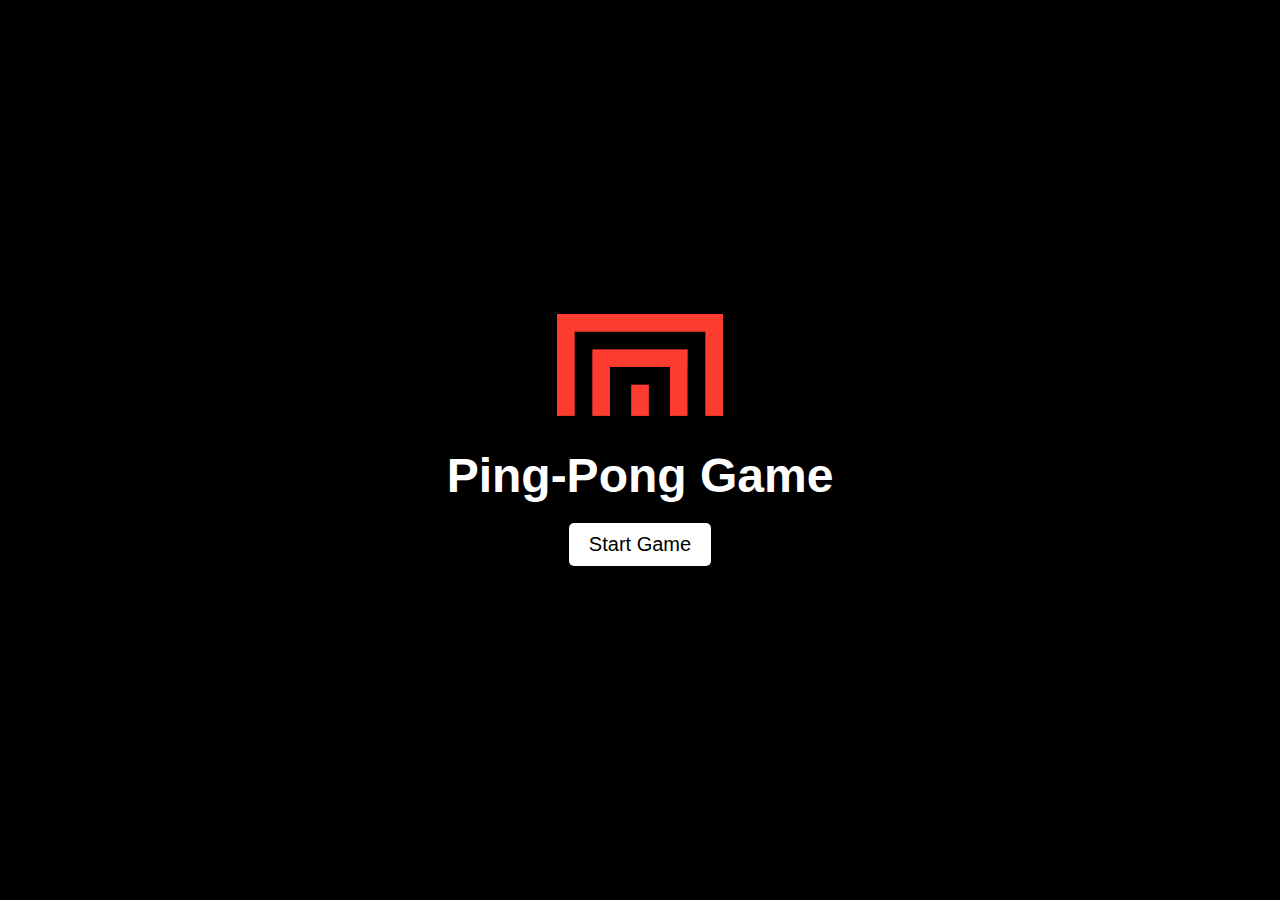
<file: index.html>
<!DOCTYPE html>
<html lang="en">
<head>
    <meta charset="UTF-8">
    <meta name="viewport" content="width=device-width, initial-scale=1">
    <meta property="og:title" content="Pong Game" />
    <meta property="og:description" content="Play Pong right in Telegram!" />
    <meta property="og:image" content="https://sargiotti.github.io/pong-game/logoOpenfortRed.png" />
    <title>Pong Game</title>
    <link rel="stylesheet" href="style.css">
</head>
<body>
    <div id="start-menu">
        <img src="logoOpenfortRed.png"/>
        
        <h1>Ping-Pong Game</h1>
        <button id="start-button">Start Game</button>

    </div>
    
    <div id="game-container" style="display: none;">
        <canvas id="gameCanvas" width="800" height="400"></canvas>
        <div id="scoreboard">
            <span id="player1-score">Player 1: 0</span>
            <span id="player2-score">Player 2: 0</span>
        </div>
        <div id="timer"></div>
    </div>
    </div>

    <script>
        function loadAppropriateScript() {
          const isPortrait = window.matchMedia("(orientation: portrait)").matches;
          console.log("Is portrait mode:", isPortrait);
          const script = document.createElement('script');
          script.src = isPortrait ? 'game-mobile.js' : 'game.js';

          script.onload = () => {
            console.log('Script loaded successfully');
            if (typeof startGame === 'function') {
              startGame(); 
            } else {
              console.error('gameLoop function is not defined');
            }
          };
          script.onerror = (error) => {
            console.error('Failed to load script:', error);
          };
    
          document.body.appendChild(script);
        }
    
        document.getElementById('start-button').addEventListener('click', function() {
          document.getElementById('start-menu').style.display = 'none';
          document.getElementById('game-container').style.display = 'flex';
          loadAppropriateScript();
        });
      </script>
</body>
</html>
</file>
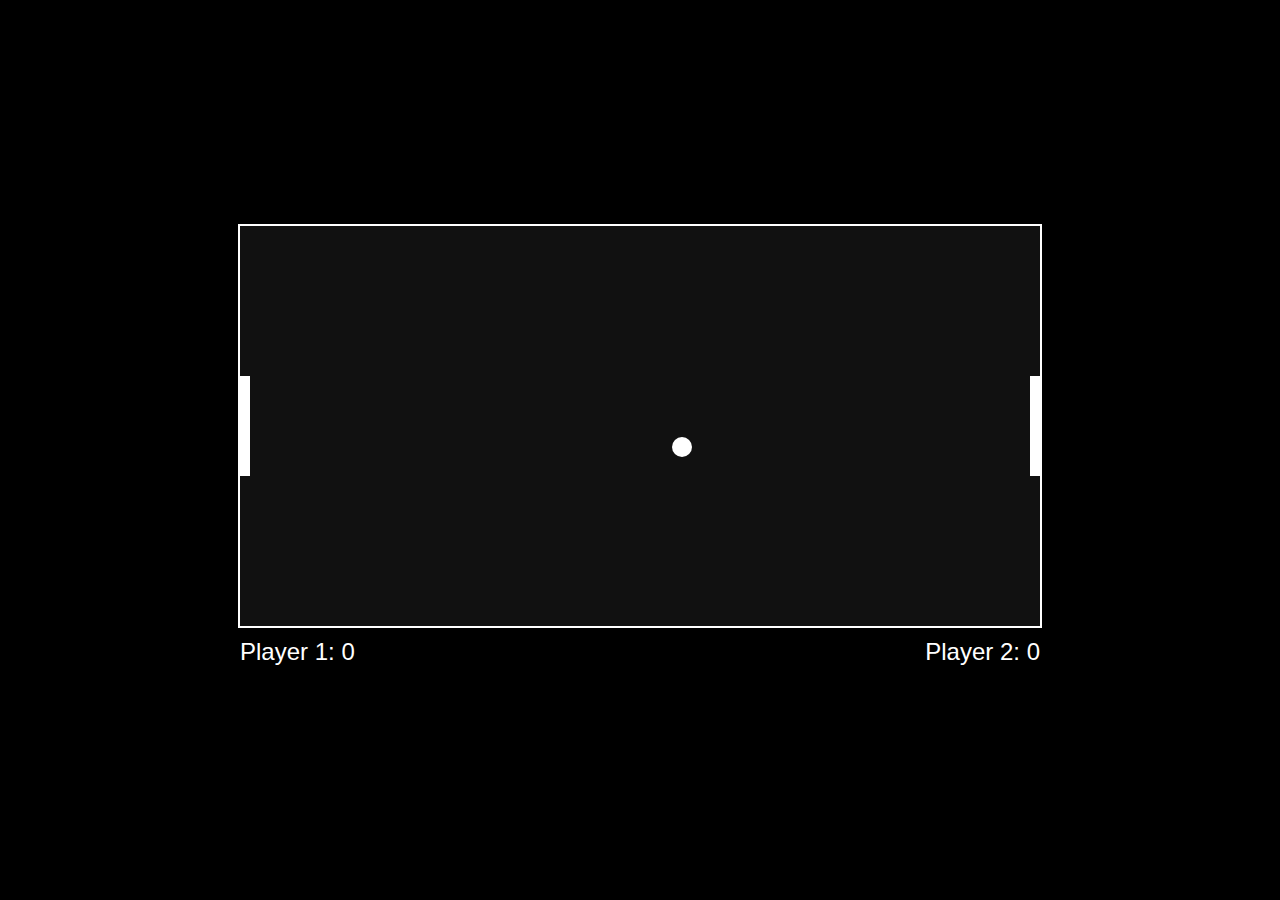
<file: player2.html>
<!DOCTYPE html>
<html lang="en">
<head>
    <meta charset="UTF-8">
    <meta name="viewport" content="width=device-width, initial-scale=1.0">
    <title>Pong Game - Player 2</title>
    <link rel="stylesheet" href="style.css">
</head>
<body>
    <div id="game-container">
        <canvas id="gameCanvas" width="800" height="400"></canvas>
        <div id="scoreboard">
            <span id="player1-score">Player 1: 0</span>
            <span id="player2-score">Player 2: 0</span>
        </div>

        <div id="timer"></div>
    </div>

    <script src="game.js"></script>
</body>
</html>
</file>
<file: style.css>
body {
    margin: 0;
    padding: 0;
    display: flex;
    flex-direction: column;
    justify-content: center;
    align-items: center;
    height: 100vh;
    background-color: #000;
    color: #fff;
    font-family: 'Arial', sans-serif;
}

#start-menu {
    display: flex;
    flex-direction: column;
    align-items: center;
    text-align: center;
    width: 100%;
}

#start-menu img {
    width: 13%;
    max-width: 300px;
}

#start-menu h1 {
    font-size: 48px;
    margin-bottom: 20px;
}

#start-menu button {
    padding: 10px 20px;
    font-size: 20px;
    cursor: pointer;
    background-color: #fff;
    color: #000;
    border: none;
    border-radius: 5px;
    transition: background-color 0.3s;
    margin-bottom: 20px;
}

#start-menu button:hover {
    background-color: #ddd;
}


#game-container {
    display: flex;
    flex-direction: column;
    align-items: center;
}

#gameCanvas {
    background-color: #111;
    border: 2px solid #fff;
}

#scoreboard {
    display: flex;
    justify-content: space-between;
    width: 100%;
    max-width: 800px;
    margin-top: 10px;
}

#scoreboard span {
    font-size: 24px;
}

#timer {
    font-size: 24px;
    margin-top: 10px;
    color: #ff0;
}
</file>
